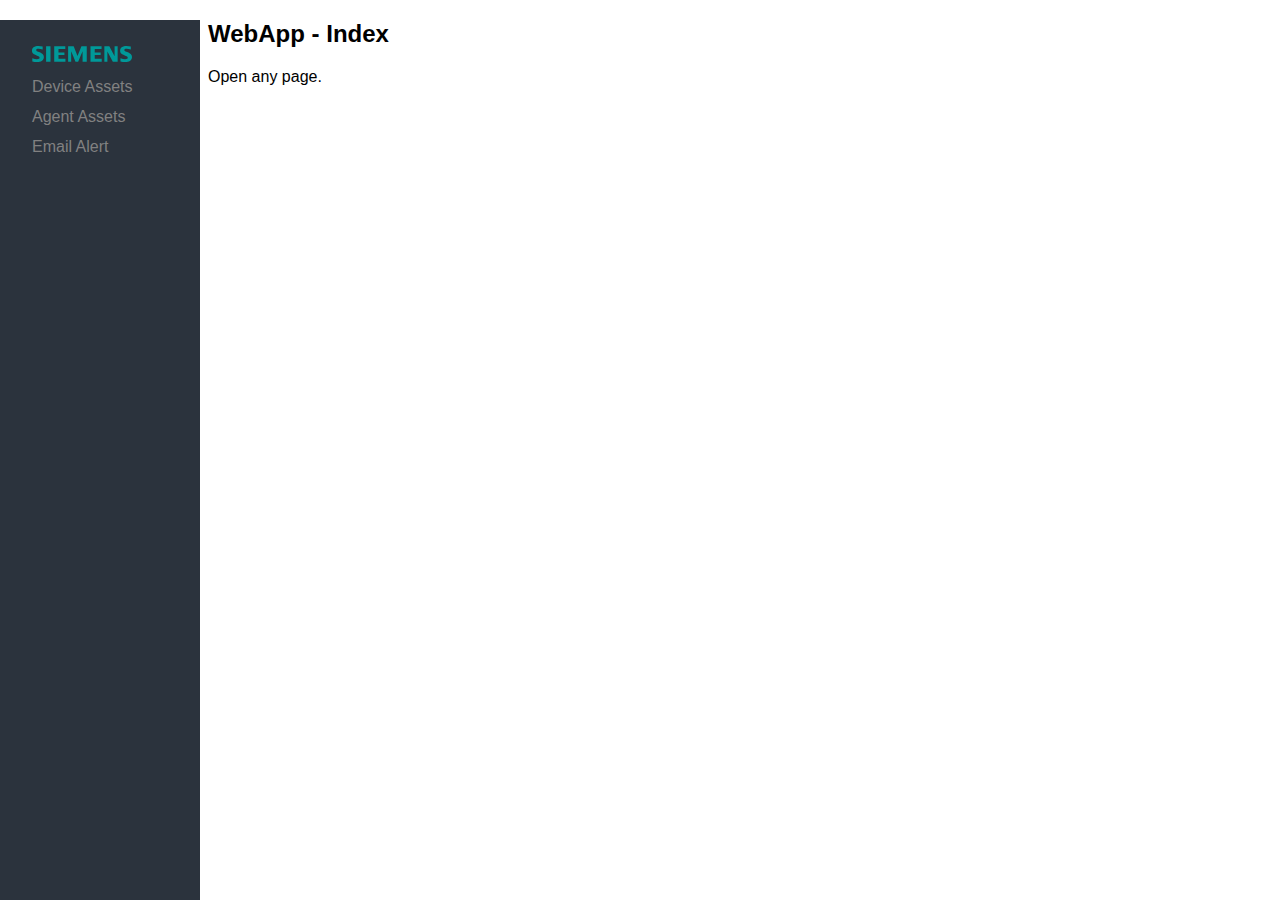
<file: index.html>
<!DOCTYPE html>
<html>

<head>
    <meta charset="UTF-8">
    <title>WebApp - Index</title>
    <!-- Custom Siemens Theme -->
    <link href="siemens-theme.css" rel="stylesheet">
</head>

<body>
    <div id="_mscontent">
        <!-- Side Navigation-->
        <div class="sidenav">
            <img src="siemens.svg" class="sidenav-title">
            <a href="deviceassetlist.html">Device Assets</a>
            <a href="agentassetlist.html">Agent Assets</a>
            <a href="emailalert.html">Email Alert</a>

        </div>
        <!-- Side Content -->
        <div class="main">
            <h2>WebApp - Index</h2>
            <p>Open any page.</p>
        </div>
    </div>
</body>

<!-- MindSphere OS bar -->
<script src="https://static.eu1.mindsphere.io/osbar/js/main.min.js"></script>
<script>
    _msb.init({
        title: "WebApp - Index",
        appId: "_mscontent"
    });
</script>

</html>
</file>
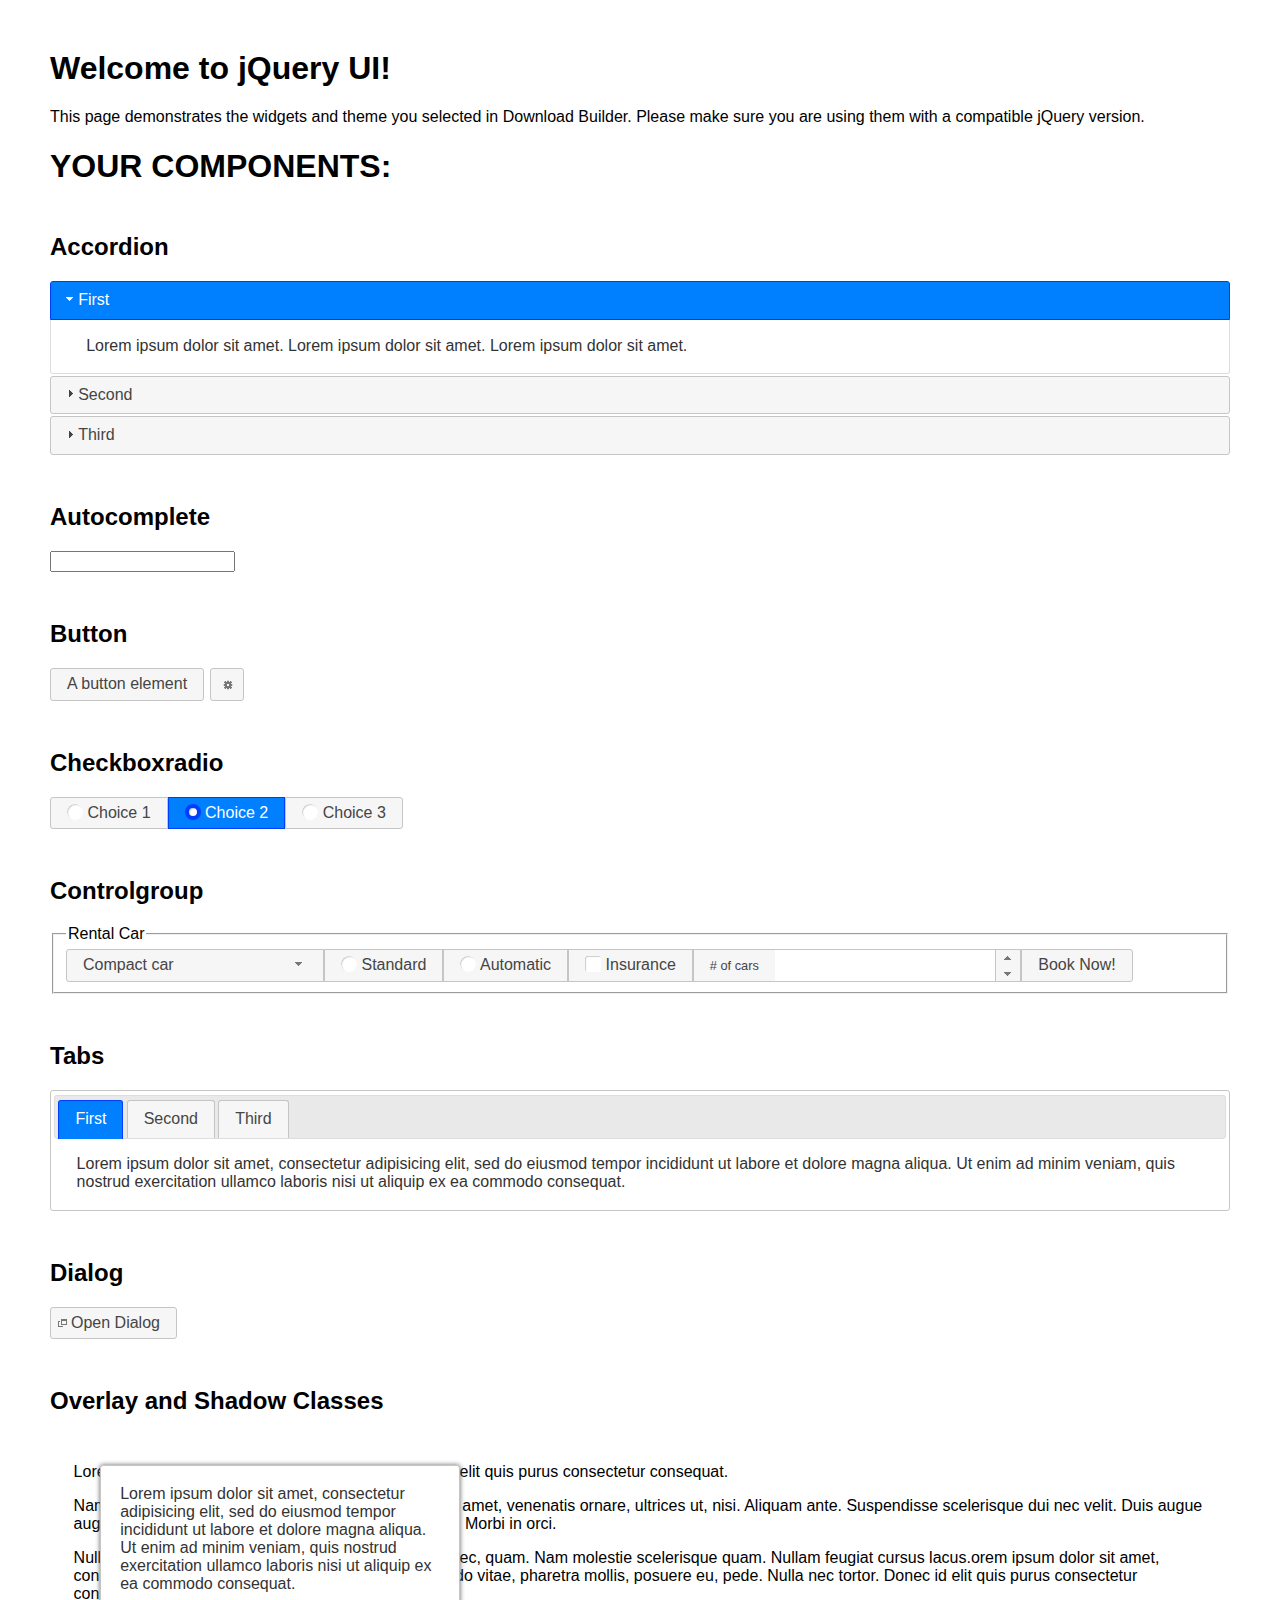
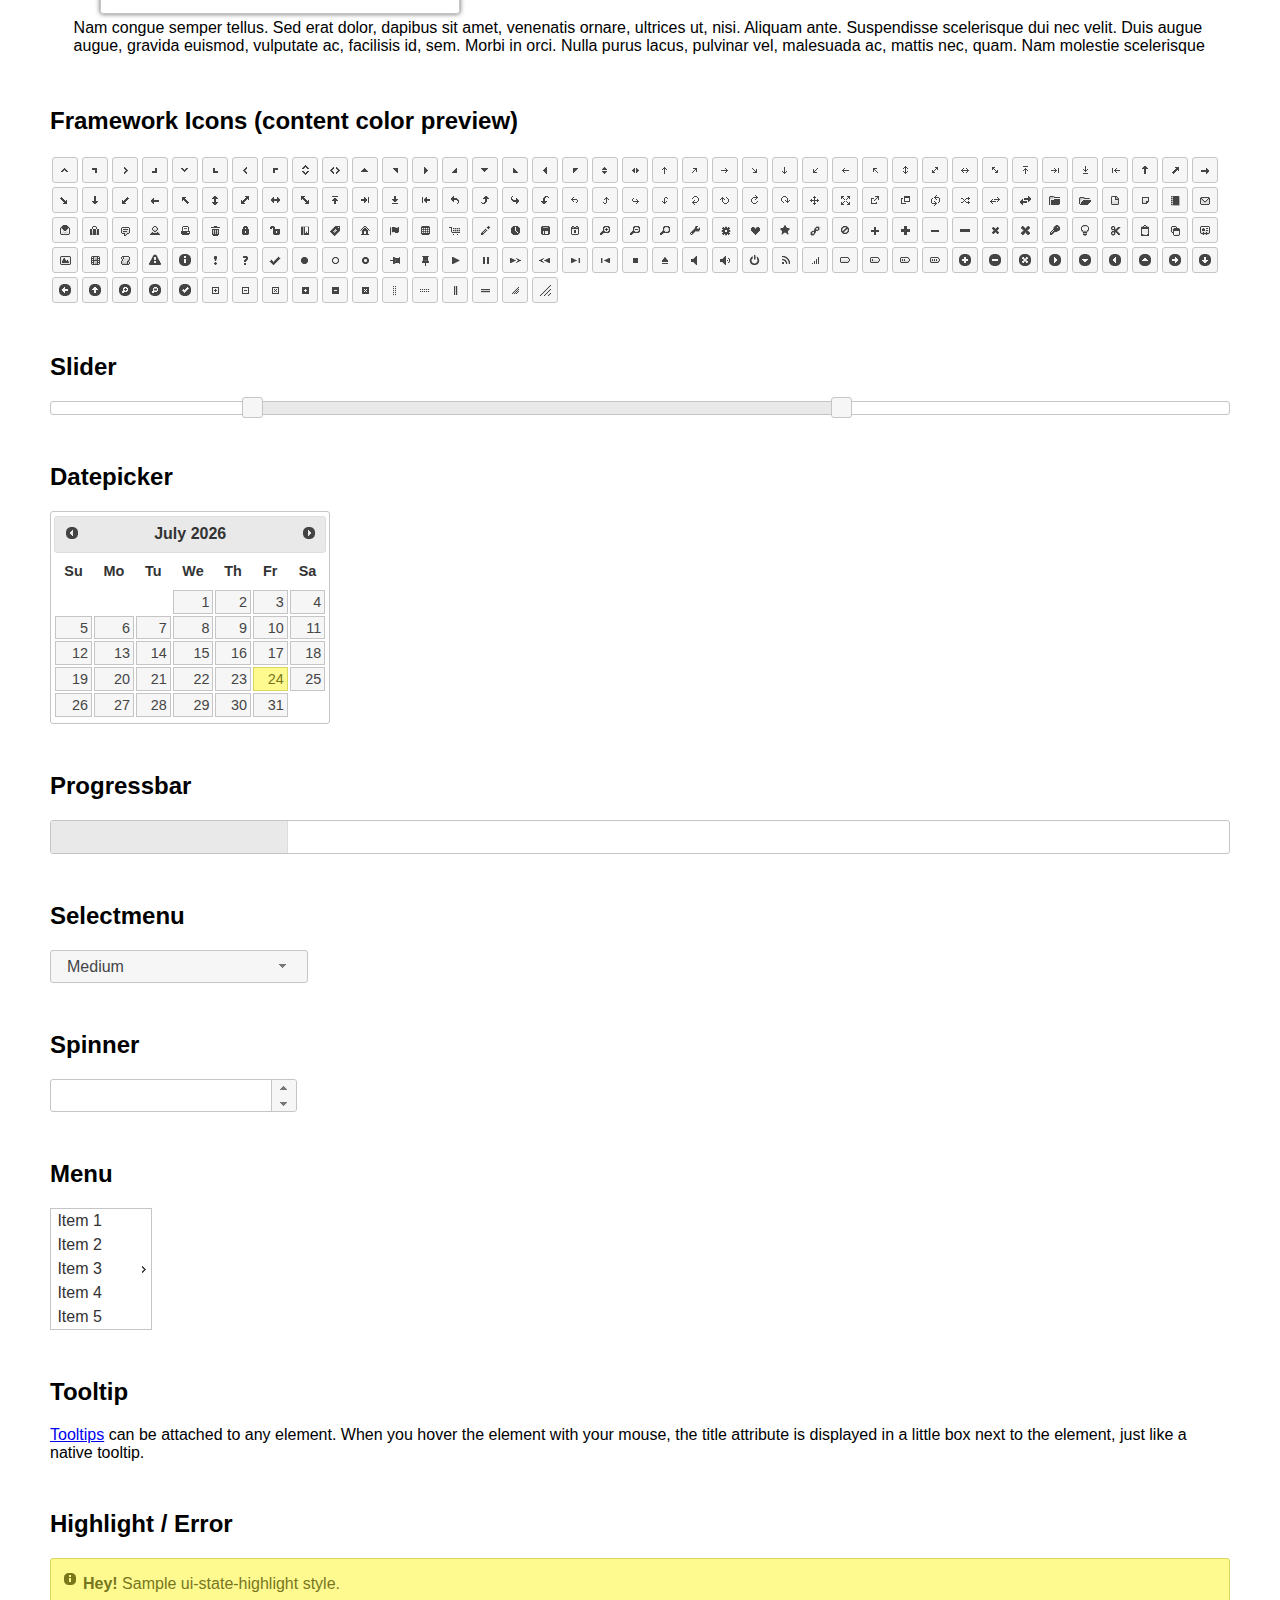
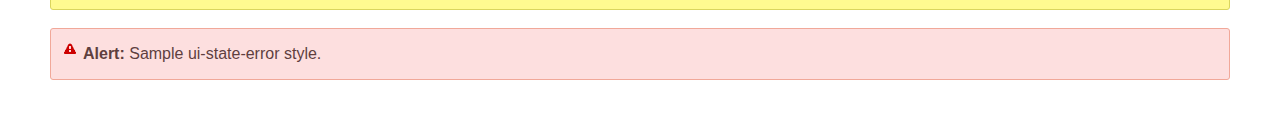
<file: components/jquery-ui/jquery-ui-1.12.1/index.html>
<!doctype html>
<html lang="us">
<head>
	<meta charset="utf-8">
	<title>jQuery UI Example Page</title>
	<link href="jquery-ui.css" rel="stylesheet">
	<style>
	body{
		font-family: "Trebuchet MS", sans-serif;
		margin: 50px;
	}
	.demoHeaders {
		margin-top: 2em;
	}
	#dialog-link {
		padding: .4em 1em .4em 20px;
		text-decoration: none;
		position: relative;
	}
	#dialog-link span.ui-icon {
		margin: 0 5px 0 0;
		position: absolute;
		left: .2em;
		top: 50%;
		margin-top: -8px;
	}
	#icons {
		margin: 0;
		padding: 0;
	}
	#icons li {
		margin: 2px;
		position: relative;
		padding: 4px 0;
		cursor: pointer;
		float: left;
		list-style: none;
	}
	#icons span.ui-icon {
		float: left;
		margin: 0 4px;
	}
	.fakewindowcontain .ui-widget-overlay {
		position: absolute;
	}
	select {
		width: 200px;
	}
	</style>
</head>
<body>

<h1>Welcome to jQuery UI!</h1>

<div class="ui-widget">
	<p>This page demonstrates the widgets and theme you selected in Download Builder. Please make sure you are using them with a compatible jQuery version.</p>
</div>

<h1>YOUR COMPONENTS:</h1>


<!-- Accordion -->
<h2 class="demoHeaders">Accordion</h2>
<div id="accordion">
	<h3>First</h3>
	<div>Lorem ipsum dolor sit amet. Lorem ipsum dolor sit amet. Lorem ipsum dolor sit amet.</div>
	<h3>Second</h3>
	<div>Phasellus mattis tincidunt nibh.</div>
	<h3>Third</h3>
	<div>Nam dui erat, auctor a, dignissim quis.</div>
</div>



<!-- Autocomplete -->
<h2 class="demoHeaders">Autocomplete</h2>
<div>
	<input id="autocomplete" title="type &quot;a&quot;">
</div>



<!-- Button -->
<h2 class="demoHeaders">Button</h2>
<button id="button">A button element</button>
<button id="button-icon">An icon-only button</button>



<!-- Checkboxradio -->
<h2 class="demoHeaders">Checkboxradio</h2>
<form style="margin-top: 1em;">
	<div id="radioset">
		<input type="radio" id="radio1" name="radio"><label for="radio1">Choice 1</label>
		<input type="radio" id="radio2" name="radio" checked="checked"><label for="radio2">Choice 2</label>
		<input type="radio" id="radio3" name="radio"><label for="radio3">Choice 3</label>
	</div>
</form>



<!-- Controlgroup -->
<h2 class="demoHeaders">Controlgroup</h2>
<fieldset>
	<legend>Rental Car</legend>
	<div id="controlgroup">
		<select id="car-type">
			<option>Compact car</option>
			<option>Midsize car</option>
			<option>Full size car</option>
			<option>SUV</option>
			<option>Luxury</option>
			<option>Truck</option>
			<option>Van</option>
		</select>
		<label for="transmission-standard">Standard</label>
		<input type="radio" name="transmission" id="transmission-standard">
		<label for="transmission-automatic">Automatic</label>
		<input type="radio" name="transmission" id="transmission-automatic">
		<label for="insurance">Insurance</label>
		<input type="checkbox" name="insurance" id="insurance">
		<label for="horizontal-spinner" class="ui-controlgroup-label"># of cars</label>
		<input id="horizontal-spinner" class="ui-spinner-input">
		<button>Book Now!</button>
	</div>
</fieldset>



<!-- Tabs -->
<h2 class="demoHeaders">Tabs</h2>
<div id="tabs">
	<ul>
		<li><a href="#tabs-1">First</a></li>
		<li><a href="#tabs-2">Second</a></li>
		<li><a href="#tabs-3">Third</a></li>
	</ul>
	<div id="tabs-1">Lorem ipsum dolor sit amet, consectetur adipisicing elit, sed do eiusmod tempor incididunt ut labore et dolore magna aliqua. Ut enim ad minim veniam, quis nostrud exercitation ullamco laboris nisi ut aliquip ex ea commodo consequat.</div>
	<div id="tabs-2">Phasellus mattis tincidunt nibh. Cras orci urna, blandit id, pretium vel, aliquet ornare, felis. Maecenas scelerisque sem non nisl. Fusce sed lorem in enim dictum bibendum.</div>
	<div id="tabs-3">Nam dui erat, auctor a, dignissim quis, sollicitudin eu, felis. Pellentesque nisi urna, interdum eget, sagittis et, consequat vestibulum, lacus. Mauris porttitor ullamcorper augue.</div>
</div>



<h2 class="demoHeaders">Dialog</h2>
<p>
	<button id="dialog-link" class="ui-button ui-corner-all ui-widget">
		<span class="ui-icon ui-icon-newwin"></span>Open Dialog
	</button>
</p>

<h2 class="demoHeaders">Overlay and Shadow Classes</h2>
<div style="position: relative; width: 96%; height: 200px; padding:1% 2%; overflow:hidden;" class="fakewindowcontain">
	<p>Lorem ipsum dolor sit amet,  Nulla nec tortor. Donec id elit quis purus consectetur consequat. </p><p>Nam congue semper tellus. Sed erat dolor, dapibus sit amet, venenatis ornare, ultrices ut, nisi. Aliquam ante. Suspendisse scelerisque dui nec velit. Duis augue augue, gravida euismod, vulputate ac, facilisis id, sem. Morbi in orci. </p><p>Nulla purus lacus, pulvinar vel, malesuada ac, mattis nec, quam. Nam molestie scelerisque quam. Nullam feugiat cursus lacus.orem ipsum dolor sit amet, consectetur adipiscing elit. Donec libero risus, commodo vitae, pharetra mollis, posuere eu, pede. Nulla nec tortor. Donec id elit quis purus consectetur consequat. </p><p>Nam congue semper tellus. Sed erat dolor, dapibus sit amet, venenatis ornare, ultrices ut, nisi. Aliquam ante. Suspendisse scelerisque dui nec velit. Duis augue augue, gravida euismod, vulputate ac, facilisis id, sem. Morbi in orci. Nulla purus lacus, pulvinar vel, malesuada ac, mattis nec, quam. Nam molestie scelerisque quam. </p><p>Nullam feugiat cursus lacus.orem ipsum dolor sit amet, consectetur adipiscing elit. Donec libero risus, commodo vitae, pharetra mollis, posuere eu, pede. Nulla nec tortor. Donec id elit quis purus consectetur consequat. Nam congue semper tellus. Sed erat dolor, dapibus sit amet, venenatis ornare, ultrices ut, nisi. Aliquam ante. </p><p>Suspendisse scelerisque dui nec velit. Duis augue augue, gravida euismod, vulputate ac, facilisis id, sem. Morbi in orci. Nulla purus lacus, pulvinar vel, malesuada ac, mattis nec, quam. Nam molestie scelerisque quam. Nullam feugiat cursus lacus.orem ipsum dolor sit amet, consectetur adipiscing elit. Donec libero risus, commodo vitae, pharetra mollis, posuere eu, pede. Nulla nec tortor. Donec id elit quis purus consectetur consequat. Nam congue semper tellus. Sed erat dolor, dapibus sit amet, venenatis ornare, ultrices ut, nisi. </p>

	<!-- ui-dialog -->
	<div class="ui-widget-overlay ui-front"></div>
	<div style="position: absolute; width: 320px; left: 50px; top: 30px; padding: 1.2em" class="ui-widget ui-front ui-widget-content ui-corner-all ui-widget-shadow">
		Lorem ipsum dolor sit amet, consectetur adipisicing elit, sed do eiusmod tempor incididunt ut labore et dolore magna aliqua. Ut enim ad minim veniam, quis nostrud exercitation ullamco laboris nisi ut aliquip ex ea commodo consequat.
	</div>

</div>

<!-- ui-dialog -->
<div id="dialog" title="Dialog Title">
	<p>Lorem ipsum dolor sit amet, consectetur adipisicing elit, sed do eiusmod tempor incididunt ut labore et dolore magna aliqua. Ut enim ad minim veniam, quis nostrud exercitation ullamco laboris nisi ut aliquip ex ea commodo consequat.</p>
</div>



<h2 class="demoHeaders">Framework Icons (content color preview)</h2>
<ul id="icons" class="ui-widget ui-helper-clearfix">
	<li class="ui-state-default ui-corner-all" title=".ui-icon-caret-1-n"><span class="ui-icon ui-icon-caret-1-n"></span></li>
	<li class="ui-state-default ui-corner-all" title=".ui-icon-caret-1-ne"><span class="ui-icon ui-icon-caret-1-ne"></span></li>
	<li class="ui-state-default ui-corner-all" title=".ui-icon-caret-1-e"><span class="ui-icon ui-icon-caret-1-e"></span></li>
	<li class="ui-state-default ui-corner-all" title=".ui-icon-caret-1-se"><span class="ui-icon ui-icon-caret-1-se"></span></li>
	<li class="ui-state-default ui-corner-all" title=".ui-icon-caret-1-s"><span class="ui-icon ui-icon-caret-1-s"></span></li>
	<li class="ui-state-default ui-corner-all" title=".ui-icon-caret-1-sw"><span class="ui-icon ui-icon-caret-1-sw"></span></li>
	<li class="ui-state-default ui-corner-all" title=".ui-icon-caret-1-w"><span class="ui-icon ui-icon-caret-1-w"></span></li>
	<li class="ui-state-default ui-corner-all" title=".ui-icon-caret-1-nw"><span class="ui-icon ui-icon-caret-1-nw"></span></li>
	<li class="ui-state-default ui-corner-all" title=".ui-icon-caret-2-n-s"><span class="ui-icon ui-icon-caret-2-n-s"></span></li>
	<li class="ui-state-default ui-corner-all" title=".ui-icon-caret-2-e-w"><span class="ui-icon ui-icon-caret-2-e-w"></span></li>
	<li class="ui-state-default ui-corner-all" title=".ui-icon-triangle-1-n"><span class="ui-icon ui-icon-triangle-1-n"></span></li>
	<li class="ui-state-default ui-corner-all" title=".ui-icon-triangle-1-ne"><span class="ui-icon ui-icon-triangle-1-ne"></span></li>
	<li class="ui-state-default ui-corner-all" title=".ui-icon-triangle-1-e"><span class="ui-icon ui-icon-triangle-1-e"></span></li>
	<li class="ui-state-default ui-corner-all" title=".ui-icon-triangle-1-se"><span class="ui-icon ui-icon-triangle-1-se"></span></li>
	<li class="ui-state-default ui-corner-all" title=".ui-icon-triangle-1-s"><span class="ui-icon ui-icon-triangle-1-s"></span></li>
	<li class="ui-state-default ui-corner-all" title=".ui-icon-triangle-1-sw"><span class="ui-icon ui-icon-triangle-1-sw"></span></li>
	<li class="ui-state-default ui-corner-all" title=".ui-icon-triangle-1-w"><span class="ui-icon ui-icon-triangle-1-w"></span></li>
	<li class="ui-state-default ui-corner-all" title=".ui-icon-triangle-1-nw"><span class="ui-icon ui-icon-triangle-1-nw"></span></li>
	<li class="ui-state-default ui-corner-all" title=".ui-icon-triangle-2-n-s"><span class="ui-icon ui-icon-triangle-2-n-s"></span></li>
	<li class="ui-state-default ui-corner-all" title=".ui-icon-triangle-2-e-w"><span class="ui-icon ui-icon-triangle-2-e-w"></span></li>
	<li class="ui-state-default ui-corner-all" title=".ui-icon-arrow-1-n"><span class="ui-icon ui-icon-arrow-1-n"></span></li>
	<li class="ui-state-default ui-corner-all" title=".ui-icon-arrow-1-ne"><span class="ui-icon ui-icon-arrow-1-ne"></span></li>
	<li class="ui-state-default ui-corner-all" title=".ui-icon-arrow-1-e"><span class="ui-icon ui-icon-arrow-1-e"></span></li>
	<li class="ui-state-default ui-corner-all" title=".ui-icon-arrow-1-se"><span class="ui-icon ui-icon-arrow-1-se"></span></li>
	<li class="ui-state-default ui-corner-all" title=".ui-icon-arrow-1-s"><span class="ui-icon ui-icon-arrow-1-s"></span></li>
	<li class="ui-state-default ui-corner-all" title=".ui-icon-arrow-1-sw"><span class="ui-icon ui-icon-arrow-1-sw"></span></li>
	<li class="ui-state-default ui-corner-all" title=".ui-icon-arrow-1-w"><span class="ui-icon ui-icon-arrow-1-w"></span></li>
	<li class="ui-state-default ui-corner-all" title=".ui-icon-arrow-1-nw"><span class="ui-icon ui-icon-arrow-1-nw"></span></li>
	<li class="ui-state-default ui-corner-all" title=".ui-icon-arrow-2-n-s"><span class="ui-icon ui-icon-arrow-2-n-s"></span></li>
	<li class="ui-state-default ui-corner-all" title=".ui-icon-arrow-2-ne-sw"><span class="ui-icon ui-icon-arrow-2-ne-sw"></span></li>
	<li class="ui-state-default ui-corner-all" title=".ui-icon-arrow-2-e-w"><span class="ui-icon ui-icon-arrow-2-e-w"></span></li>
	<li class="ui-state-default ui-corner-all" title=".ui-icon-arrow-2-se-nw"><span class="ui-icon ui-icon-arrow-2-se-nw"></span></li>
	<li class="ui-state-default ui-corner-all" title=".ui-icon-arrowstop-1-n"><span class="ui-icon ui-icon-arrowstop-1-n"></span></li>
	<li class="ui-state-default ui-corner-all" title=".ui-icon-arrowstop-1-e"><span class="ui-icon ui-icon-arrowstop-1-e"></span></li>
	<li class="ui-state-default ui-corner-all" title=".ui-icon-arrowstop-1-s"><span class="ui-icon ui-icon-arrowstop-1-s"></span></li>
	<li class="ui-state-default ui-corner-all" title=".ui-icon-arrowstop-1-w"><span class="ui-icon ui-icon-arrowstop-1-w"></span></li>
	<li class="ui-state-default ui-corner-all" title=".ui-icon-arrowthick-1-n"><span class="ui-icon ui-icon-arrowthick-1-n"></span></li>
	<li class="ui-state-default ui-corner-all" title=".ui-icon-arrowthick-1-ne"><span class="ui-icon ui-icon-arrowthick-1-ne"></span></li>
	<li class="ui-state-default ui-corner-all" title=".ui-icon-arrowthick-1-e"><span class="ui-icon ui-icon-arrowthick-1-e"></span></li>
	<li class="ui-state-default ui-corner-all" title=".ui-icon-arrowthick-1-se"><span class="ui-icon ui-icon-arrowthick-1-se"></span></li>
	<li class="ui-state-default ui-corner-all" title=".ui-icon-arrowthick-1-s"><span class="ui-icon ui-icon-arrowthick-1-s"></span></li>
	<li class="ui-state-default ui-corner-all" title=".ui-icon-arrowthick-1-sw"><span class="ui-icon ui-icon-arrowthick-1-sw"></span></li>
	<li class="ui-state-default ui-corner-all" title=".ui-icon-arrowthick-1-w"><span class="ui-icon ui-icon-arrowthick-1-w"></span></li>
	<li class="ui-state-default ui-corner-all" title=".ui-icon-arrowthick-1-nw"><span class="ui-icon ui-icon-arrowthick-1-nw"></span></li>
	<li class="ui-state-default ui-corner-all" title=".ui-icon-arrowthick-2-n-s"><span class="ui-icon ui-icon-arrowthick-2-n-s"></span></li>
	<li class="ui-state-default ui-corner-all" title=".ui-icon-arrowthick-2-ne-sw"><span class="ui-icon ui-icon-arrowthick-2-ne-sw"></span></li>
	<li class="ui-state-default ui-corner-all" title=".ui-icon-arrowthick-2-e-w"><span class="ui-icon ui-icon-arrowthick-2-e-w"></span></li>
	<li class="ui-state-default ui-corner-all" title=".ui-icon-arrowthick-2-se-nw"><span class="ui-icon ui-icon-arrowthick-2-se-nw"></span></li>
	<li class="ui-state-default ui-corner-all" title=".ui-icon-arrowthickstop-1-n"><span class="ui-icon ui-icon-arrowthickstop-1-n"></span></li>
	<li class="ui-state-default ui-corner-all" title=".ui-icon-arrowthickstop-1-e"><span class="ui-icon ui-icon-arrowthickstop-1-e"></span></li>
	<li class="ui-state-default ui-corner-all" title=".ui-icon-arrowthickstop-1-s"><span class="ui-icon ui-icon-arrowthickstop-1-s"></span></li>
	<li class="ui-state-default ui-corner-all" title=".ui-icon-arrowthickstop-1-w"><span class="ui-icon ui-icon-arrowthickstop-1-w"></span></li>
	<li class="ui-state-default ui-corner-all" title=".ui-icon-arrowreturnthick-1-w"><span class="ui-icon ui-icon-arrowreturnthick-1-w"></span></li>
	<li class="ui-state-default ui-corner-all" title=".ui-icon-arrowreturnthick-1-n"><span class="ui-icon ui-icon-arrowreturnthick-1-n"></span></li>
	<li class="ui-state-default ui-corner-all" title=".ui-icon-arrowreturnthick-1-e"><span class="ui-icon ui-icon-arrowreturnthick-1-e"></span></li>
	<li class="ui-state-default ui-corner-all" title=".ui-icon-arrowreturnthick-1-s"><span class="ui-icon ui-icon-arrowreturnthick-1-s"></span></li>
	<li class="ui-state-default ui-corner-all" title=".ui-icon-arrowreturn-1-w"><span class="ui-icon ui-icon-arrowreturn-1-w"></span></li>
	<li class="ui-state-default ui-corner-all" title=".ui-icon-arrowreturn-1-n"><span class="ui-icon ui-icon-arrowreturn-1-n"></span></li>
	<li class="ui-state-default ui-corner-all" title=".ui-icon-arrowreturn-1-e"><span class="ui-icon ui-icon-arrowreturn-1-e"></span></li>
	<li class="ui-state-default ui-corner-all" title=".ui-icon-arrowreturn-1-s"><span class="ui-icon ui-icon-arrowreturn-1-s"></span></li>
	<li class="ui-state-default ui-corner-all" title=".ui-icon-arrowrefresh-1-w"><span class="ui-icon ui-icon-arrowrefresh-1-w"></span></li>
	<li class="ui-state-default ui-corner-all" title=".ui-icon-arrowrefresh-1-n"><span class="ui-icon ui-icon-arrowrefresh-1-n"></span></li>
	<li class="ui-state-default ui-corner-all" title=".ui-icon-arrowrefresh-1-e"><span class="ui-icon ui-icon-arrowrefresh-1-e"></span></li>
	<li class="ui-state-default ui-corner-all" title=".ui-icon-arrowrefresh-1-s"><span class="ui-icon ui-icon-arrowrefresh-1-s"></span></li>
	<li class="ui-state-default ui-corner-all" title=".ui-icon-arrow-4"><span class="ui-icon ui-icon-arrow-4"></span></li>
	<li class="ui-state-default ui-corner-all" title=".ui-icon-arrow-4-diag"><span class="ui-icon ui-icon-arrow-4-diag"></span></li>
	<li class="ui-state-default ui-corner-all" title=".ui-icon-extlink"><span class="ui-icon ui-icon-extlink"></span></li>
	<li class="ui-state-default ui-corner-all" title=".ui-icon-newwin"><span class="ui-icon ui-icon-newwin"></span></li>
	<li class="ui-state-default ui-corner-all" title=".ui-icon-refresh"><span class="ui-icon ui-icon-refresh"></span></li>
	<li class="ui-state-default ui-corner-all" title=".ui-icon-shuffle"><span class="ui-icon ui-icon-shuffle"></span></li>
	<li class="ui-state-default ui-corner-all" title=".ui-icon-transfer-e-w"><span class="ui-icon ui-icon-transfer-e-w"></span></li>
	<li class="ui-state-default ui-corner-all" title=".ui-icon-transferthick-e-w"><span class="ui-icon ui-icon-transferthick-e-w"></span></li>
	<li class="ui-state-default ui-corner-all" title=".ui-icon-folder-collapsed"><span class="ui-icon ui-icon-folder-collapsed"></span></li>
	<li class="ui-state-default ui-corner-all" title=".ui-icon-folder-open"><span class="ui-icon ui-icon-folder-open"></span></li>
	<li class="ui-state-default ui-corner-all" title=".ui-icon-document"><span class="ui-icon ui-icon-document"></span></li>
	<li class="ui-state-default ui-corner-all" title=".ui-icon-document-b"><span class="ui-icon ui-icon-document-b"></span></li>
	<li class="ui-state-default ui-corner-all" title=".ui-icon-note"><span class="ui-icon ui-icon-note"></span></li>
	<li class="ui-state-default ui-corner-all" title=".ui-icon-mail-closed"><span class="ui-icon ui-icon-mail-closed"></span></li>
	<li class="ui-state-default ui-corner-all" title=".ui-icon-mail-open"><span class="ui-icon ui-icon-mail-open"></span></li>
	<li class="ui-state-default ui-corner-all" title=".ui-icon-suitcase"><span class="ui-icon ui-icon-suitcase"></span></li>
	<li class="ui-state-default ui-corner-all" title=".ui-icon-comment"><span class="ui-icon ui-icon-comment"></span></li>
	<li class="ui-state-default ui-corner-all" title=".ui-icon-person"><span class="ui-icon ui-icon-person"></span></li>
	<li class="ui-state-default ui-corner-all" title=".ui-icon-print"><span class="ui-icon ui-icon-print"></span></li>
	<li class="ui-state-default ui-corner-all" title=".ui-icon-trash"><span class="ui-icon ui-icon-trash"></span></li>
	<li class="ui-state-default ui-corner-all" title=".ui-icon-locked"><span class="ui-icon ui-icon-locked"></span></li>
	<li class="ui-state-default ui-corner-all" title=".ui-icon-unlocked"><span class="ui-icon ui-icon-unlocked"></span></li>
	<li class="ui-state-default ui-corner-all" title=".ui-icon-bookmark"><span class="ui-icon ui-icon-bookmark"></span></li>
	<li class="ui-state-default ui-corner-all" title=".ui-icon-tag"><span class="ui-icon ui-icon-tag"></span></li>
	<li class="ui-state-default ui-corner-all" title=".ui-icon-home"><span class="ui-icon ui-icon-home"></span></li>
	<li class="ui-state-default ui-corner-all" title=".ui-icon-flag"><span class="ui-icon ui-icon-flag"></span></li>
	<li class="ui-state-default ui-corner-all" title=".ui-icon-calculator"><span class="ui-icon ui-icon-calculator"></span></li>
	<li class="ui-state-default ui-corner-all" title=".ui-icon-cart"><span class="ui-icon ui-icon-cart"></span></li>
	<li class="ui-state-default ui-corner-all" title=".ui-icon-pencil"><span class="ui-icon ui-icon-pencil"></span></li>
	<li class="ui-state-default ui-corner-all" title=".ui-icon-clock"><span class="ui-icon ui-icon-clock"></span></li>
	<li class="ui-state-default ui-corner-all" title=".ui-icon-disk"><span class="ui-icon ui-icon-disk"></span></li>
	<li class="ui-state-default ui-corner-all" title=".ui-icon-calendar"><span class="ui-icon ui-icon-calendar"></span></li>
	<li class="ui-state-default ui-corner-all" title=".ui-icon-zoomin"><span class="ui-icon ui-icon-zoomin"></span></li>
	<li class="ui-state-default ui-corner-all" title=".ui-icon-zoomout"><span class="ui-icon ui-icon-zoomout"></span></li>
	<li class="ui-state-default ui-corner-all" title=".ui-icon-search"><span class="ui-icon ui-icon-search"></span></li>
	<li class="ui-state-default ui-corner-all" title=".ui-icon-wrench"><span class="ui-icon ui-icon-wrench"></span></li>
	<li class="ui-state-default ui-corner-all" title=".ui-icon-gear"><span class="ui-icon ui-icon-gear"></span></li>
	<li class="ui-state-default ui-corner-all" title=".ui-icon-heart"><span class="ui-icon ui-icon-heart"></span></li>
	<li class="ui-state-default ui-corner-all" title=".ui-icon-star"><span class="ui-icon ui-icon-star"></span></li>
	<li class="ui-state-default ui-corner-all" title=".ui-icon-link"><span class="ui-icon ui-icon-link"></span></li>
	<li class="ui-state-default ui-corner-all" title=".ui-icon-cancel"><span class="ui-icon ui-icon-cancel"></span></li>
	<li class="ui-state-default ui-corner-all" title=".ui-icon-plus"><span class="ui-icon ui-icon-plus"></span></li>
	<li class="ui-state-default ui-corner-all" title=".ui-icon-plusthick"><span class="ui-icon ui-icon-plusthick"></span></li>
	<li class="ui-state-default ui-corner-all" title=".ui-icon-minus"><span class="ui-icon ui-icon-minus"></span></li>
	<li class="ui-state-default ui-corner-all" title=".ui-icon-minusthick"><span class="ui-icon ui-icon-minusthick"></span></li>
	<li class="ui-state-default ui-corner-all" title=".ui-icon-close"><span class="ui-icon ui-icon-close"></span></li>
	<li class="ui-state-default ui-corner-all" title=".ui-icon-closethick"><span class="ui-icon ui-icon-closethick"></span></li>
	<li class="ui-state-default ui-corner-all" title=".ui-icon-key"><span class="ui-icon ui-icon-key"></span></li>
	<li class="ui-state-default ui-corner-all" title=".ui-icon-lightbulb"><span class="ui-icon ui-icon-lightbulb"></span></li>
	<li class="ui-state-default ui-corner-all" title=".ui-icon-scissors"><span class="ui-icon ui-icon-scissors"></span></li>
	<li class="ui-state-default ui-corner-all" title=".ui-icon-clipboard"><span class="ui-icon ui-icon-clipboard"></span></li>
	<li class="ui-state-default ui-corner-all" title=".ui-icon-copy"><span class="ui-icon ui-icon-copy"></span></li>
	<li class="ui-state-default ui-corner-all" title=".ui-icon-contact"><span class="ui-icon ui-icon-contact"></span></li>
	<li class="ui-state-default ui-corner-all" title=".ui-icon-image"><span class="ui-icon ui-icon-image"></span></li>
	<li class="ui-state-default ui-corner-all" title=".ui-icon-video"><span class="ui-icon ui-icon-video"></span></li>
	<li class="ui-state-default ui-corner-all" title=".ui-icon-script"><span class="ui-icon ui-icon-script"></span></li>
	<li class="ui-state-default ui-corner-all" title=".ui-icon-alert"><span class="ui-icon ui-icon-alert"></span></li>
	<li class="ui-state-default ui-corner-all" title=".ui-icon-info"><span class="ui-icon ui-icon-info"></span></li>
	<li class="ui-state-default ui-corner-all" title=".ui-icon-notice"><span class="ui-icon ui-icon-notice"></span></li>
	<li class="ui-state-default ui-corner-all" title=".ui-icon-help"><span class="ui-icon ui-icon-help"></span></li>
	<li class="ui-state-default ui-corner-all" title=".ui-icon-check"><span class="ui-icon ui-icon-check"></span></li>
	<li class="ui-state-default ui-corner-all" title=".ui-icon-bullet"><span class="ui-icon ui-icon-bullet"></span></li>
	<li class="ui-state-default ui-corner-all" title=".ui-icon-radio-off"><span class="ui-icon ui-icon-radio-off"></span></li>
	<li class="ui-state-default ui-corner-all" title=".ui-icon-radio-on"><span class="ui-icon ui-icon-radio-on"></span></li>
	<li class="ui-state-default ui-corner-all" title=".ui-icon-pin-w"><span class="ui-icon ui-icon-pin-w"></span></li>
	<li class="ui-state-default ui-corner-all" title=".ui-icon-pin-s"><span class="ui-icon ui-icon-pin-s"></span></li>
	<li class="ui-state-default ui-corner-all" title=".ui-icon-play"><span class="ui-icon ui-icon-play"></span></li>
	<li class="ui-state-default ui-corner-all" title=".ui-icon-pause"><span class="ui-icon ui-icon-pause"></span></li>
	<li class="ui-state-default ui-corner-all" title=".ui-icon-seek-next"><span class="ui-icon ui-icon-seek-next"></span></li>
	<li class="ui-state-default ui-corner-all" title=".ui-icon-seek-prev"><span class="ui-icon ui-icon-seek-prev"></span></li>
	<li class="ui-state-default ui-corner-all" title=".ui-icon-seek-end"><span class="ui-icon ui-icon-seek-end"></span></li>
	<li class="ui-state-default ui-corner-all" title=".ui-icon-seek-first"><span class="ui-icon ui-icon-seek-first"></span></li>
	<li class="ui-state-default ui-corner-all" title=".ui-icon-stop"><span class="ui-icon ui-icon-stop"></span></li>
	<li class="ui-state-default ui-corner-all" title=".ui-icon-eject"><span class="ui-icon ui-icon-eject"></span></li>
	<li class="ui-state-default ui-corner-all" title=".ui-icon-volume-off"><span class="ui-icon ui-icon-volume-off"></span></li>
	<li class="ui-state-default ui-corner-all" title=".ui-icon-volume-on"><span class="ui-icon ui-icon-volume-on"></span></li>
	<li class="ui-state-default ui-corner-all" title=".ui-icon-power"><span class="ui-icon ui-icon-power"></span></li>
	<li class="ui-state-default ui-corner-all" title=".ui-icon-signal-diag"><span class="ui-icon ui-icon-signal-diag"></span></li>
	<li class="ui-state-default ui-corner-all" title=".ui-icon-signal"><span class="ui-icon ui-icon-signal"></span></li>
	<li class="ui-state-default ui-corner-all" title=".ui-icon-battery-0"><span class="ui-icon ui-icon-battery-0"></span></li>
	<li class="ui-state-default ui-corner-all" title=".ui-icon-battery-1"><span class="ui-icon ui-icon-battery-1"></span></li>
	<li class="ui-state-default ui-corner-all" title=".ui-icon-battery-2"><span class="ui-icon ui-icon-battery-2"></span></li>
	<li class="ui-state-default ui-corner-all" title=".ui-icon-battery-3"><span class="ui-icon ui-icon-battery-3"></span></li>
	<li class="ui-state-default ui-corner-all" title=".ui-icon-circle-plus"><span class="ui-icon ui-icon-circle-plus"></span></li>
	<li class="ui-state-default ui-corner-all" title=".ui-icon-circle-minus"><span class="ui-icon ui-icon-circle-minus"></span></li>
	<li class="ui-state-default ui-corner-all" title=".ui-icon-circle-close"><span class="ui-icon ui-icon-circle-close"></span></li>
	<li class="ui-state-default ui-corner-all" title=".ui-icon-circle-triangle-e"><span class="ui-icon ui-icon-circle-triangle-e"></span></li>
	<li class="ui-state-default ui-corner-all" title=".ui-icon-circle-triangle-s"><span class="ui-icon ui-icon-circle-triangle-s"></span></li>
	<li class="ui-state-default ui-corner-all" title=".ui-icon-circle-triangle-w"><span class="ui-icon ui-icon-circle-triangle-w"></span></li>
	<li class="ui-state-default ui-corner-all" title=".ui-icon-circle-triangle-n"><span class="ui-icon ui-icon-circle-triangle-n"></span></li>
	<li class="ui-state-default ui-corner-all" title=".ui-icon-circle-arrow-e"><span class="ui-icon ui-icon-circle-arrow-e"></span></li>
	<li class="ui-state-default ui-corner-all" title=".ui-icon-circle-arrow-s"><span class="ui-icon ui-icon-circle-arrow-s"></span></li>
	<li class="ui-state-default ui-corner-all" title=".ui-icon-circle-arrow-w"><span class="ui-icon ui-icon-circle-arrow-w"></span></li>
	<li class="ui-state-default ui-corner-all" title=".ui-icon-circle-arrow-n"><span class="ui-icon ui-icon-circle-arrow-n"></span></li>
	<li class="ui-state-default ui-corner-all" title=".ui-icon-circle-zoomin"><span class="ui-icon ui-icon-circle-zoomin"></span></li>
	<li class="ui-state-default ui-corner-all" title=".ui-icon-circle-zoomout"><span class="ui-icon ui-icon-circle-zoomout"></span></li>
	<li class="ui-state-default ui-corner-all" title=".ui-icon-circle-check"><span class="ui-icon ui-icon-circle-check"></span></li>
	<li class="ui-state-default ui-corner-all" title=".ui-icon-circlesmall-plus"><span class="ui-icon ui-icon-circlesmall-plus"></span></li>
	<li class="ui-state-default ui-corner-all" title=".ui-icon-circlesmall-minus"><span class="ui-icon ui-icon-circlesmall-minus"></span></li>
	<li class="ui-state-default ui-corner-all" title=".ui-icon-circlesmall-close"><span class="ui-icon ui-icon-circlesmall-close"></span></li>
	<li class="ui-state-default ui-corner-all" title=".ui-icon-squaresmall-plus"><span class="ui-icon ui-icon-squaresmall-plus"></span></li>
	<li class="ui-state-default ui-corner-all" title=".ui-icon-squaresmall-minus"><span class="ui-icon ui-icon-squaresmall-minus"></span></li>
	<li class="ui-state-default ui-corner-all" title=".ui-icon-squaresmall-close"><span class="ui-icon ui-icon-squaresmall-close"></span></li>
	<li class="ui-state-default ui-corner-all" title=".ui-icon-grip-dotted-vertical"><span class="ui-icon ui-icon-grip-dotted-vertical"></span></li>
	<li class="ui-state-default ui-corner-all" title=".ui-icon-grip-dotted-horizontal"><span class="ui-icon ui-icon-grip-dotted-horizontal"></span></li>
	<li class="ui-state-default ui-corner-all" title=".ui-icon-grip-solid-vertical"><span class="ui-icon ui-icon-grip-solid-vertical"></span></li>
	<li class="ui-state-default ui-corner-all" title=".ui-icon-grip-solid-horizontal"><span class="ui-icon ui-icon-grip-solid-horizontal"></span></li>
	<li class="ui-state-default ui-corner-all" title=".ui-icon-gripsmall-diagonal-se"><span class="ui-icon ui-icon-gripsmall-diagonal-se"></span></li>
	<li class="ui-state-default ui-corner-all" title=".ui-icon-grip-diagonal-se"><span class="ui-icon ui-icon-grip-diagonal-se"></span></li>
</ul>


<!-- Slider -->
<h2 class="demoHeaders">Slider</h2>
<div id="slider"></div>



<!-- Datepicker -->
<h2 class="demoHeaders">Datepicker</h2>
<div id="datepicker"></div>



<!-- Progressbar -->
<h2 class="demoHeaders">Progressbar</h2>
<div id="progressbar"></div>



<!-- Progressbar -->
<h2 class="demoHeaders">Selectmenu</h2>
<select id="selectmenu">
	<option>Slower</option>
	<option>Slow</option>
	<option selected="selected">Medium</option>
	<option>Fast</option>
	<option>Faster</option>
</select>



<!-- Spinner -->
<h2 class="demoHeaders">Spinner</h2>
<input id="spinner">



<!-- Menu -->
<h2 class="demoHeaders">Menu</h2>
<ul style="width:100px;" id="menu">
	<li><div>Item 1</div></li>
	<li><div>Item 2</div></li>
	<li><div>Item 3</div>
		<ul>
			<li><div>Item 3-1</div></li>
			<li><div>Item 3-2</div></li>
			<li><div>Item 3-3</div></li>
			<li><div>Item 3-4</div></li>
			<li><div>Item 3-5</div></li>
		</ul>
	</li>
	<li><div>Item 4</div></li>
	<li><div>Item 5</div></li>
</ul>



<!-- Tooltip -->
<h2 class="demoHeaders">Tooltip</h2>
<p id="tooltip">
	<a href="#" title="That&apos;s what this widget is">Tooltips</a> can be attached to any element. When you hover
the element with your mouse, the title attribute is displayed in a little box next to the element, just like a native tooltip.
</p>


<!-- Highlight / Error -->
<h2 class="demoHeaders">Highlight / Error</h2>
<div class="ui-widget">
	<div class="ui-state-highlight ui-corner-all" style="margin-top: 20px; padding: 0 .7em;">
		<p><span class="ui-icon ui-icon-info" style="float: left; margin-right: .3em;"></span>
		<strong>Hey!</strong> Sample ui-state-highlight style.</p>
	</div>
</div>
<br>
<div class="ui-widget">
	<div class="ui-state-error ui-corner-all" style="padding: 0 .7em;">
		<p><span class="ui-icon ui-icon-alert" style="float: left; margin-right: .3em;"></span>
		<strong>Alert:</strong> Sample ui-state-error style.</p>
	</div>
</div>

<script src="external/jquery/jquery.js"></script>
<script src="jquery-ui.js"></script>
<script>

$( "#accordion" ).accordion();



var availableTags = [
	"ActionScript",
	"AppleScript",
	"Asp",
	"BASIC",
	"C",
	"C++",
	"Clojure",
	"COBOL",
	"ColdFusion",
	"Erlang",
	"Fortran",
	"Groovy",
	"Haskell",
	"Java",
	"JavaScript",
	"Lisp",
	"Perl",
	"PHP",
	"Python",
	"Ruby",
	"Scala",
	"Scheme"
];
$( "#autocomplete" ).autocomplete({
	source: availableTags
});



$( "#button" ).button();
$( "#button-icon" ).button({
	icon: "ui-icon-gear",
	showLabel: false
});



$( "#radioset" ).buttonset();



$( "#controlgroup" ).controlgroup();



$( "#tabs" ).tabs();



$( "#dialog" ).dialog({
	autoOpen: false,
	width: 400,
	buttons: [
		{
			text: "Ok",
			click: function() {
				$( this ).dialog( "close" );
			}
		},
		{
			text: "Cancel",
			click: function() {
				$( this ).dialog( "close" );
			}
		}
	]
});

// Link to open the dialog
$( "#dialog-link" ).click(function( event ) {
	$( "#dialog" ).dialog( "open" );
	event.preventDefault();
});



$( "#datepicker" ).datepicker({
	inline: true
});



$( "#slider" ).slider({
	range: true,
	values: [ 17, 67 ]
});



$( "#progressbar" ).progressbar({
	value: 20
});



$( "#spinner" ).spinner();



$( "#menu" ).menu();



$( "#tooltip" ).tooltip();



$( "#selectmenu" ).selectmenu();


// Hover states on the static widgets
$( "#dialog-link, #icons li" ).hover(
	function() {
		$( this ).addClass( "ui-state-hover" );
	},
	function() {
		$( this ).removeClass( "ui-state-hover" );
	}
);
</script>
</body>
</html>
</file>
<file: siemens-theme.css>
@charset "UTF-8";

/* Custom siemens theme*/

.siemens-bg-color {
     background: #2B333D;
}

.siemens-bg-color a {
    background: #2B333D;
}

.siemens-title {
    position: relative;
    padding-left: 10px;
    top: 18px;
}

.siemens-bg-color-title {
     background-color: #333C47;
}

/*** Table ***/
#comon_table {
    font-family: "Trebuchet MS", Arial, Helvetica, sans-serif;
    border-collapse: collapse;
    width: 100%;
}

#common_table td, #common_table th {
    border: 1px solid #ddd;
    padding: 8px;
}

/* #common_table tr:nth-child(even){background-color: #f2f2f2;} */

/* #common_table tr:hover {background-color: #ddd;} */

#common_table th {
    padding-top: 6px;
    padding-bottom: 6px;
    text-align: left;
    background-color: #333C47;
    color: white;
}

/* #common_table_level1 {
    font-size: 14px;
    font-weight: bold;
    background-color: #7b9ec6;
} */
#common_table_level1 {
    font-size: 14px;
    background-color: #333C47;
    color: white;
}

#common_table_level2 {
    font-size: 12px;
    font-weight: normal;
    background-color: #a1bedf;
}

#common_table_level3 {
    font-size: 12px;
    font-weight: normal;
    background-color: #f0f2f5;
}

/*** Side Navigation ***/
body {
    font-family: "Lato", sans-serif;
}

.sidenav {
    height: 100%;
    width: 200px;
    position: fixed;
    z-index: 1;
    /*top: 0;*/
    left: 0;
    background-color: #2B333D;
    overflow-x: hidden;
    padding-top: 20px;
}

.sidenav-title {
    padding: 6px 6px 6px 32px;
}

.sidenav a {
    padding: 6px 6px 6px 32px;
    text-decoration: none;
    font-size: 16px;
    color: #818181;
    display: block;
}

.sidenav a:hover {
    color: #f1f1f1;
}

.main {
    margin-left: 200px; /* Same as the width of the sidenav */
}

@media screen and (max-height: 450px) {
  .sidenav {padding-top: 15px;}
  .sidenav a {font-size: 18px;}
}
</file>
